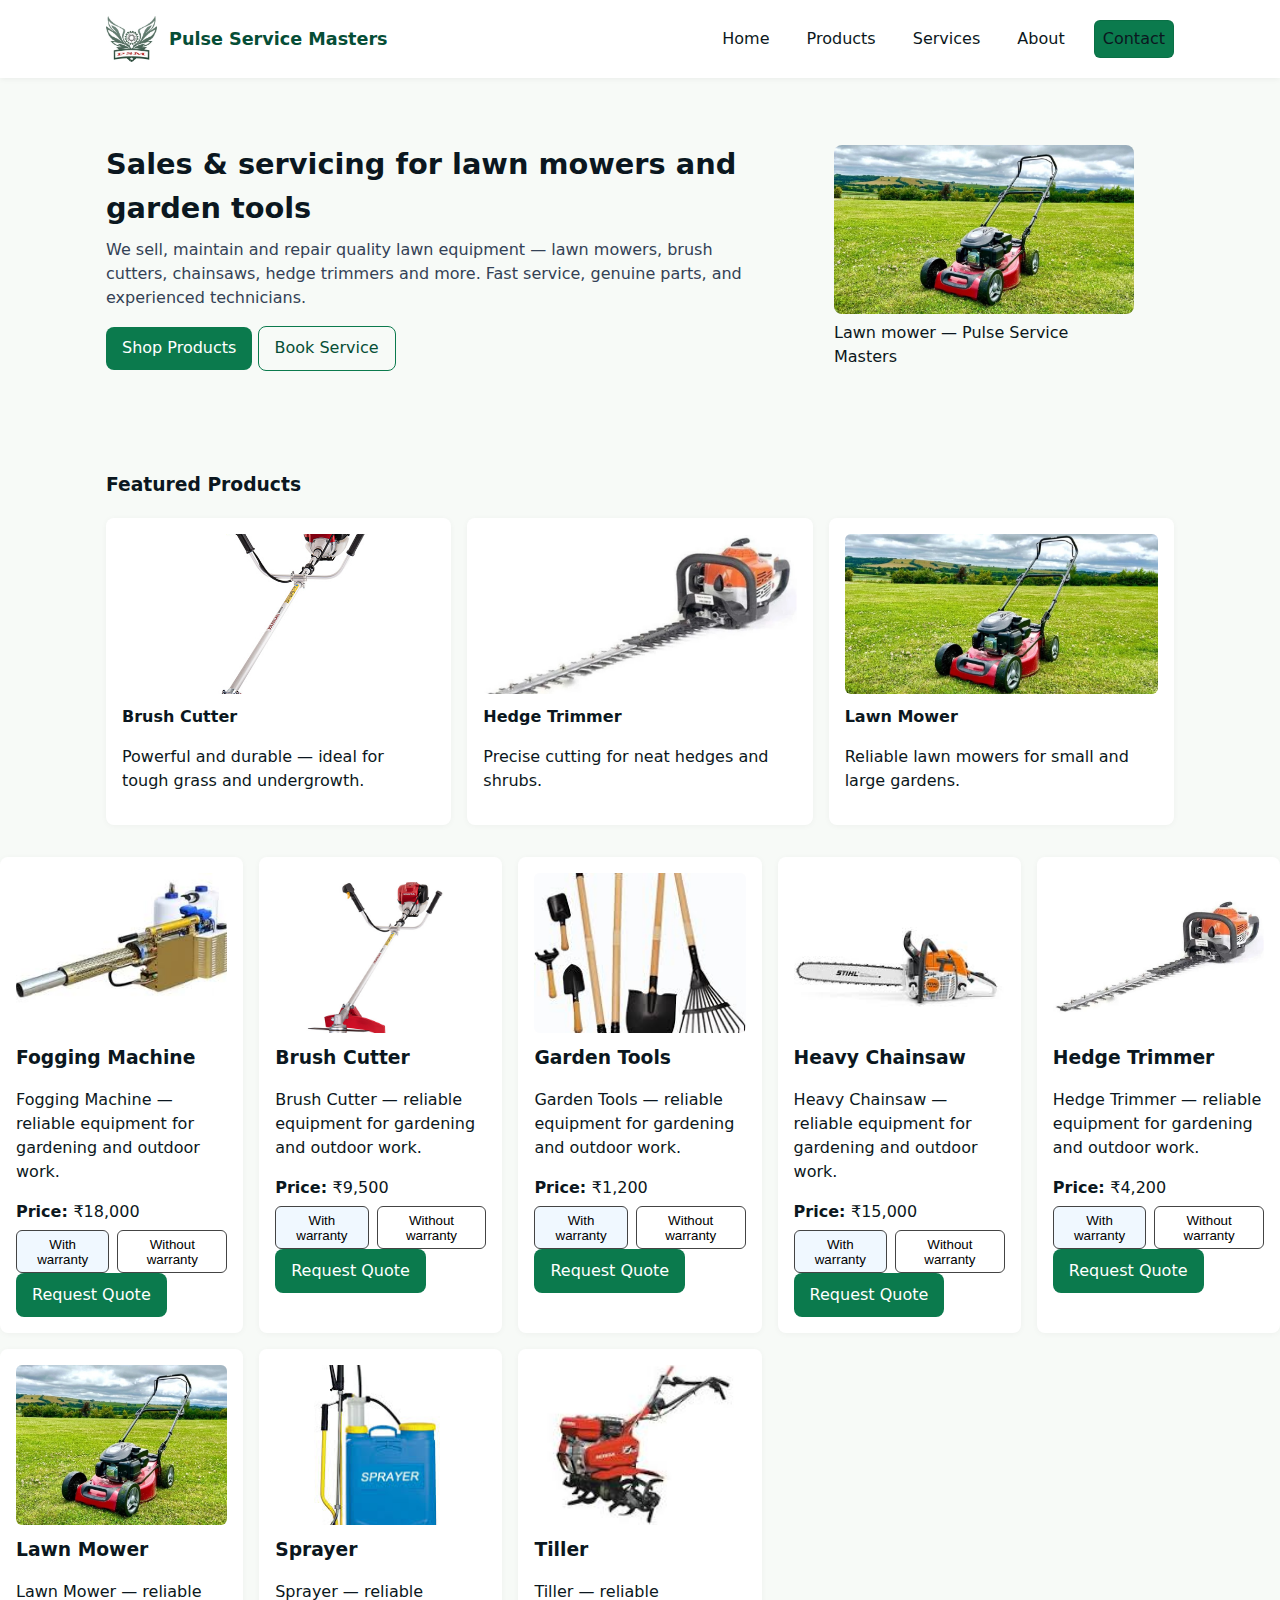
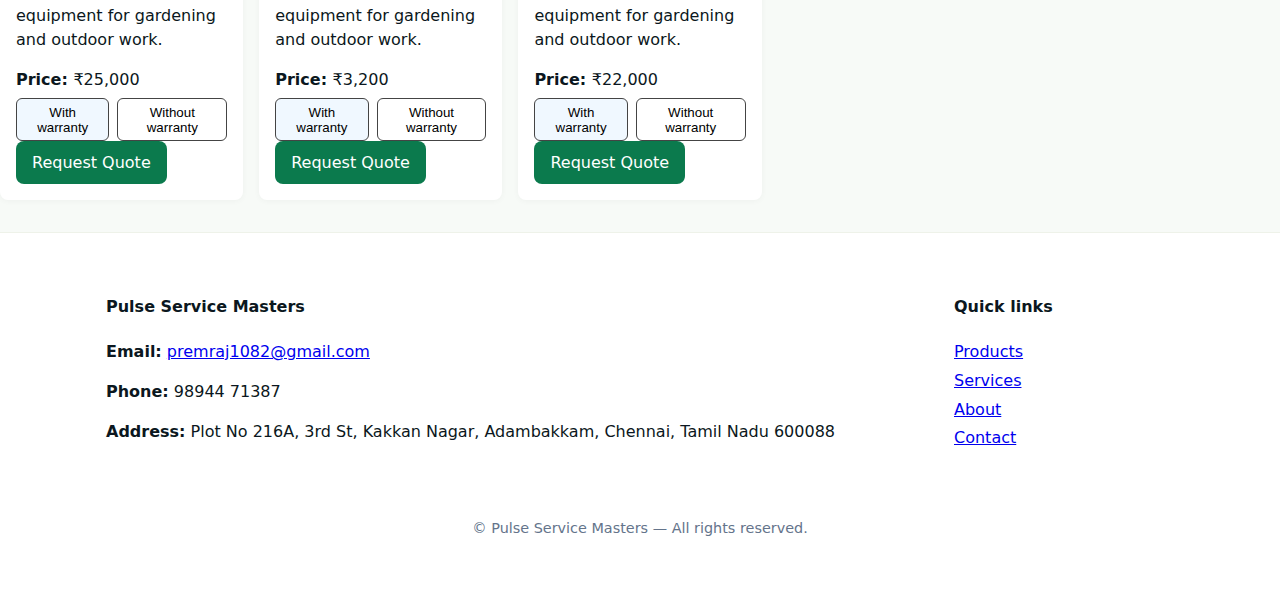
<file: index.html>
<!doctype html>
<html lang="en">
<head>
  <meta charset="utf-8" />
  <meta name="viewport" content="width=device-width,initial-scale=1" />
  <title>Pulse Service Masters — Lawn mowers & Garden Equipment</title>
  <meta name="description" content="Pulse Service Masters — Sales & servicing of lawn mowers, brush cutters, chainsaws, hedge trimmers and more." />
  <link rel="stylesheet" href="styles.css" />
</head>
<body>
  <header class="site-header" role="banner">
    <div class="container header-row">
      <div class="brand">
        <img src="assets/images/logo.png" alt="Pulse Service Masters logo" class="logo" />
        <h1 class="site-title">Pulse Service Masters</h1>
      </div>

      <nav class="nav" role="navigation" aria-label="Main navigation">
        <a href="index.html">Home</a>
        <a href="products.html">Products</a>
        <a href="services.html">Services</a>
        <a href="about.html">About</a>
        <a href="contact.html" class="btn btn-outline">Contact</a>
      </nav>
    </div>
  </header>

  <main role="main">
    <section class="hero" aria-label="Hero">
      <div class="container hero-grid">
        <div class="hero-copy">
          <h2>Sales & servicing for lawn mowers and garden tools</h2>
          <p>We sell, maintain and repair quality lawn equipment — lawn mowers, brush cutters, chainsaws, hedge trimmers and more. Fast service, genuine parts, and experienced technicians.</p>
          <div class="hero-ctas">
            <a href="products.html" class="btn">Shop Products</a>
            <a href="services.html" class="btn btn-secondary">Book Service</a>
          </div>
        </div>

        <figure class="hero-image" aria-hidden="false">
          <img src="assets/images/lawn-mower.jpg" alt="Lawn mower on grass">
          <figcaption class="sr-only">Lawn mower — Pulse Service Masters</figcaption>
        </figure>
      </div>
    </section>

    <section class="container preview-products" aria-label="Featured products">
      <h3>Featured Products</h3>
      <div class="cards product-preview">
        <article class="card product" aria-labelledby="p1">
          <img src="assets/images/brush-cutter.jpg" alt="Brush cutter">
          <h4 id="p1">Brush Cutter</h4>
          <p>Powerful and durable — ideal for tough grass and undergrowth.</p>
        </article>

        <article class="card product" aria-labelledby="p2">
          <img src="assets/images/hedge-trimmer.jpg" alt="Hedge trimmer">
          <h4 id="p2">Hedge Trimmer</h4>
          <p>Precise cutting for neat hedges and shrubs.</p>
        </article>

        <article class="card product" aria-labelledby="p3">
          <img src="assets/images/lawn-mower.jpg" alt="Lawn mower">
          <h4 id="p3">Lawn Mower</h4>
          <p>Reliable lawn mowers for small and large gardens.</p>
        </article>
      </div>
    </section>
  <section class="cards product-list" aria-label="Product list">

      <article class="card product" id="fogging-machine">
        <img src="assets/images/Fogging-machine.jpg" alt="Fogging Machine" />
        <h3>Fogging Machine</h3>
        <p>Fogging Machine — reliable equipment for gardening and outdoor work.</p>
        <div class="price-row"><strong>Price: </strong><span class="price" id="price-fogging-machine">₹18,000</span>
         <span class="warranty-cost" id="warranty-cost-fogging-machine"></span>
        </div>
        <div class="warranty-buttons">
          <button type="button" class="btn-warranty btn-with" data-pid="fogging-machine">With warranty</button>
          <button type="button" class="btn-warranty btn-without" data-pid="fogging-machine">Without warranty</button>
        </div>
        <a href="contact.html" class="btn">Request Quote</a>
      </article>


      <article class="card product" id="brush-cutter">
        <img src="assets/images/brush-cutter.jpg" alt="Brush Cutter" />
        <h3>Brush Cutter</h3>
        <p>Brush Cutter — reliable equipment for gardening and outdoor work.</p>
        <div class="price-row"><strong>Price: </strong><span class="price" id="price-brush-cutter">₹9,500</span>
         <span class="warranty-cost" id="warranty-cost-brush-cutter"></span>
        </div>
        <div class="warranty-buttons">
          <button type="button" class="btn-warranty btn-with" data-pid="brush-cutter">With warranty</button>
          <button type="button" class="btn-warranty btn-without" data-pid="brush-cutter">Without warranty</button>
        </div>
        <a href="contact.html" class="btn">Request Quote</a>
      </article>


      <article class="card product" id="garden-tools">
        <img src="assets/images/garden-tools.jpg" alt="Garden Tools" />
        <h3>Garden Tools</h3>
        <p>Garden Tools — reliable equipment for gardening and outdoor work.</p>
        <div class="price-row"><strong>Price: </strong><span class="price" id="price-garden-tools">₹1,200</span>
         <span class="warranty-cost" id="warranty-cost-garden-tools"></span>
        </div>
        <div class="warranty-buttons">
          <button type="button" class="btn-warranty btn-with" data-pid="garden-tools">With warranty</button>
          <button type="button" class="btn-warranty btn-without" data-pid="garden-tools">Without warranty</button>
        </div>
        <a href="contact.html" class="btn">Request Quote</a>
      </article>


      <article class="card product" id="heavy-chainsaw">
        <img src="assets/images/heavy-chainsaw.jpg" alt="Heavy Chainsaw" />
        <h3>Heavy Chainsaw</h3>
        <p>Heavy Chainsaw — reliable equipment for gardening and outdoor work.</p>
        <div class="price-row"><strong>Price: </strong><span class="price" id="price-heavy-chainsaw">₹15,000</span>
         <span class="warranty-cost" id="warranty-cost-heavy-chainsaw"></span>
        </div>
        <div class="warranty-buttons">
          <button type="button" class="btn-warranty btn-with" data-pid="heavy-chainsaw">With warranty</button>
          <button type="button" class="btn-warranty btn-without" data-pid="heavy-chainsaw">Without warranty</button>
        </div>
        <a href="contact.html" class="btn">Request Quote</a>
      </article>


      <article class="card product" id="hedge-trimmer">
        <img src="assets/images/hedge-trimmer.jpg" alt="Hedge Trimmer" />
        <h3>Hedge Trimmer</h3>
        <p>Hedge Trimmer — reliable equipment for gardening and outdoor work.</p>
        <div class="price-row"><strong>Price: </strong><span class="price" id="price-hedge-trimmer">₹4,200</span>
         <span class="warranty-cost" id="warranty-cost-hedge-trimmer"></span>
        </div>
        <div class="warranty-buttons">
          <button type="button" class="btn-warranty btn-with" data-pid="hedge-trimmer">With warranty</button>
          <button type="button" class="btn-warranty btn-without" data-pid="hedge-trimmer">Without warranty</button>
        </div>
        <a href="contact.html" class="btn">Request Quote</a>
      </article>


      <article class="card product" id="lawn-mower">
        <img src="assets/images/lawn-mower.jpg" alt="Lawn Mower" />
        <h3>Lawn Mower</h3>
        <p>Lawn Mower — reliable equipment for gardening and outdoor work.</p>
        <div class="price-row"><strong>Price: </strong><span class="price" id="price-lawn-mower">₹25,000</span>
         <span class="warranty-cost" id="warranty-cost-lawn-mower"></span>
        </div>
        <div class="warranty-buttons">
          <button type="button" class="btn-warranty btn-with" data-pid="lawn-mower">With warranty</button>
          <button type="button" class="btn-warranty btn-without" data-pid="lawn-mower">Without warranty</button>
        </div>
        <a href="contact.html" class="btn">Request Quote</a>
      </article>


      <article class="card product" id="sprayer">
        <img src="assets/images/sprayer.jpg" alt="Sprayer" />
        <h3>Sprayer</h3>
        <p>Sprayer — reliable equipment for gardening and outdoor work.</p>
        <div class="price-row"><strong>Price: </strong><span class="price" id="price-sprayer">₹3,200</span>
         <span class="warranty-cost" id="warranty-cost-sprayer"></span>
        </div>
        <div class="warranty-buttons">
          <button type="button" class="btn-warranty btn-with" data-pid="sprayer">With warranty</button>
          <button type="button" class="btn-warranty btn-without" data-pid="sprayer">Without warranty</button>
        </div>
        <a href="contact.html" class="btn">Request Quote</a>
      </article>


      <article class="card product" id="tiller">
        <img src="assets/images/tiller.jpg" alt="Tiller" />
        <h3>Tiller</h3>
        <p>Tiller — reliable equipment for gardening and outdoor work.</p>
        <div class="price-row"><strong>Price: </strong><span class="price" id="price-tiller">₹22,000</span>
         <span class="warranty-cost" id="warranty-cost-tiller"></span>
        </div>
        <div class="warranty-buttons">
          <button type="button" class="btn-warranty btn-with" data-pid="tiller">With warranty</button>
          <button type="button" class="btn-warranty btn-without" data-pid="tiller">Without warranty</button>
        </div>
        <a href="contact.html" class="btn">Request Quote</a>
      </article>

    </section>
</main>

  <footer class="site-footer" role="contentinfo">
    <div class="container footer-grid">
      <div>
        <h4>Pulse Service Masters</h4>
        <p><strong>Email:</strong> <a href="mailto:premraj1082@gmail.com">premraj1082@gmail.com</a></p>
        <p><strong>Phone:</strong> 98944 71387</p>
        <p><strong>Address:</strong> Plot No 216A, 3rd St, Kakkan Nagar, Adambakkam, Chennai, Tamil Nadu 600088</p>
      </div>
      <div>
        <h4>Quick links</h4>
        <ul class="footer-links">
          <li><a href="products.html">Products</a></li>
          <li><a href="services.html">Services</a></li>
          <li><a href="about.html">About</a></li>
          <li><a href="contact.html">Contact</a></li>
        </ul>
      </div>
    </div>

    <div class="container copyright">
      <p>&copy; <span id="year"></span> Pulse Service Masters — All rights reserved.</p>
    </div>
  </footer>

  <script src="script.js"></script>
</body>
</html>
</file>
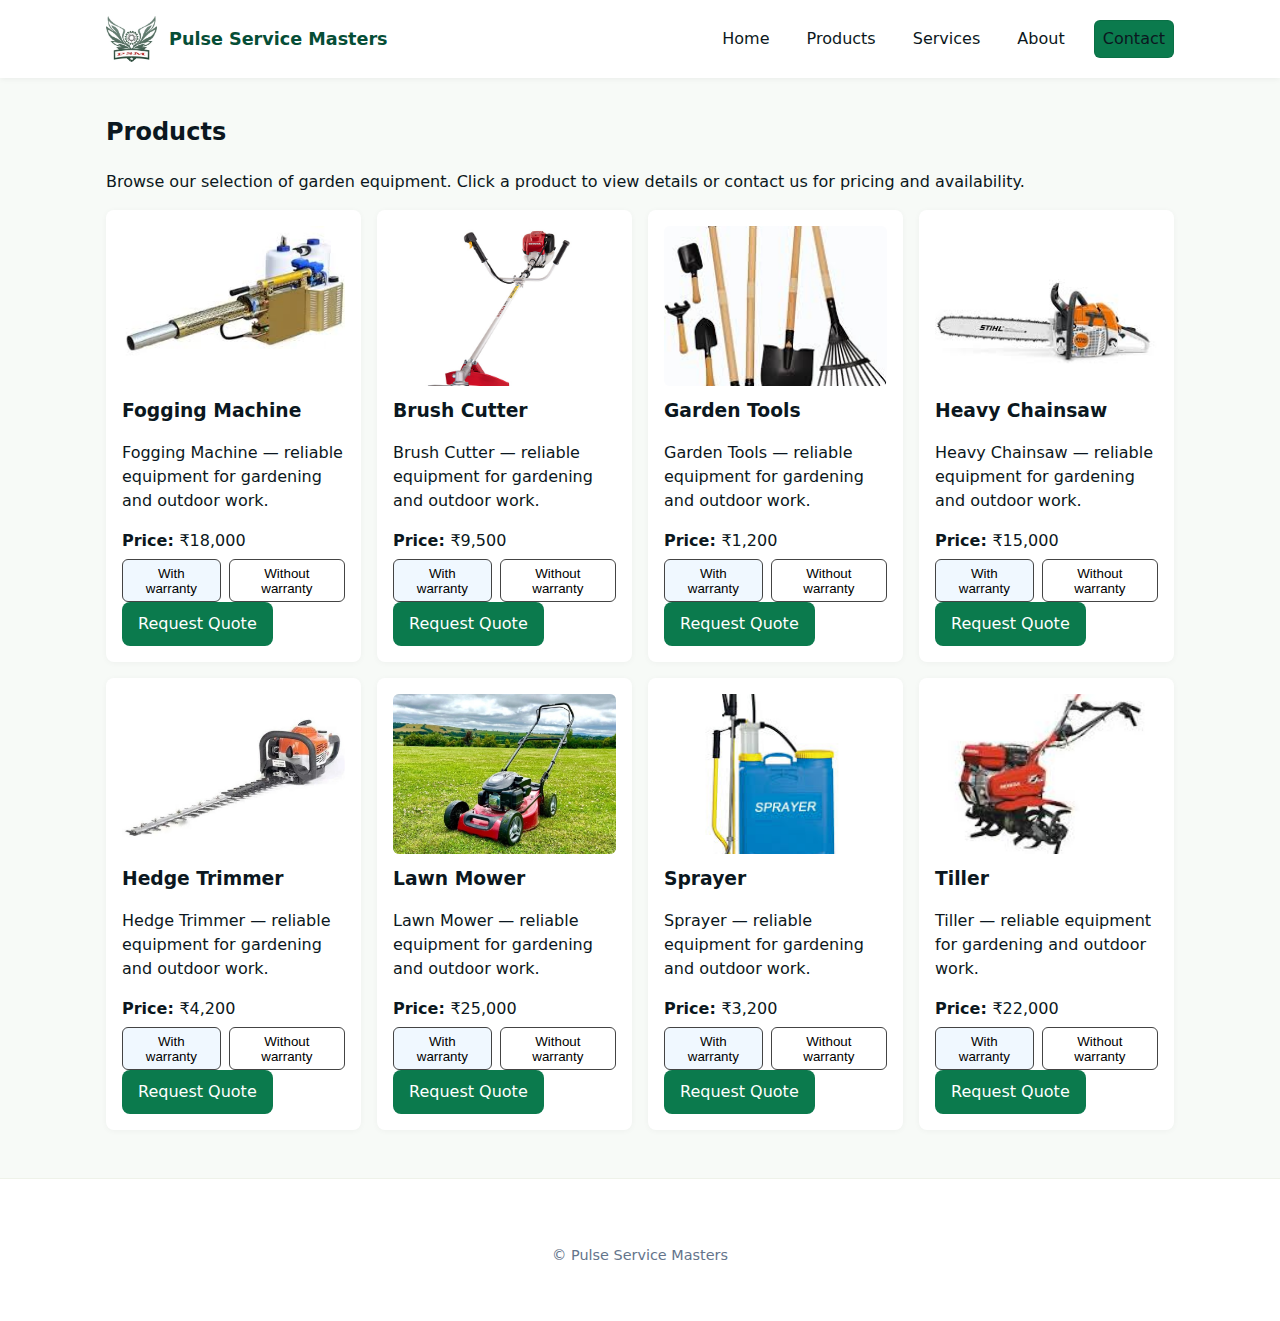
<file: products.html>
<!doctype html>
<html lang="en">
<head>
  <meta charset="utf-8" />
  <meta name="viewport" content="width=device-width,initial-scale=1" />
  <title>Products — Pulse Service Masters</title>
  <meta name="description" content="Product catalog — lawn mowers, brush cutters, chainsaws, hedge trimmers." />
  <link rel="stylesheet" href="styles.css" />
</head>
<body>
  <header class="site-header">
    <div class="container header-row">
      <div class="brand">
        <img src="assets/images/logo.png" alt="Pulse Service Masters logo" class="logo" />
        <h1 class="site-title">Pulse Service Masters</h1>
      </div>

      <nav class="nav" role="navigation" aria-label="Main navigation">
        <a href="index.html">Home</a>
        <a href="products.html" aria-current="page">Products</a>
        <a href="services.html">Services</a>
        <a href="about.html">About</a>
        <a href="contact.html" class="btn btn-outline">Contact</a>
      </nav>
    </div>
  </header>

  <main class="container">
    <h2>Products</h2>
    <p>Browse our selection of garden equipment. Click a product to view details or contact us for pricing and availability.</p>

    <section class="cards product-list" aria-label="Product list">

      <article class="card product" id="fogging-machine">
        <img src="assets/images/Fogging-machine.jpg" alt="Fogging Machine" />
        <h3>Fogging Machine</h3>
        <p>Fogging Machine — reliable equipment for gardening and outdoor work.</p>
        <div class="price-row"><strong>Price: </strong><span class="price" id="price-fogging-machine">₹18,000</span>
         <span class="warranty-cost" id="warranty-cost-fogging-machine"></span>
        </div>
        <div class="warranty-buttons">
          <button type="button" class="btn-warranty btn-with" data-pid="fogging-machine">With warranty</button>
          <button type="button" class="btn-warranty btn-without" data-pid="fogging-machine">Without warranty</button>
        </div>
        <a href="contact.html" class="btn">Request Quote</a>
      </article>


      <article class="card product" id="brush-cutter">
        <img src="assets/images/brush-cutter.jpg" alt="Brush Cutter" />
        <h3>Brush Cutter</h3>
        <p>Brush Cutter — reliable equipment for gardening and outdoor work.</p>
        <div class="price-row"><strong>Price: </strong><span class="price" id="price-brush-cutter">₹9,500</span>
         <span class="warranty-cost" id="warranty-cost-brush-cutter"></span>
        </div>
        <div class="warranty-buttons">
          <button type="button" class="btn-warranty btn-with" data-pid="brush-cutter">With warranty</button>
          <button type="button" class="btn-warranty btn-without" data-pid="brush-cutter">Without warranty</button>
        </div>
        <a href="contact.html" class="btn">Request Quote</a>
      </article>


      <article class="card product" id="garden-tools">
        <img src="assets/images/garden-tools.jpg" alt="Garden Tools" />
        <h3>Garden Tools</h3>
        <p>Garden Tools — reliable equipment for gardening and outdoor work.</p>
        <div class="price-row"><strong>Price: </strong><span class="price" id="price-garden-tools">₹1,200</span>
         <span class="warranty-cost" id="warranty-cost-garden-tools"></span>
        </div>
        <div class="warranty-buttons">
          <button type="button" class="btn-warranty btn-with" data-pid="garden-tools">With warranty</button>
          <button type="button" class="btn-warranty btn-without" data-pid="garden-tools">Without warranty</button>
        </div>
        <a href="contact.html" class="btn">Request Quote</a>
      </article>


      <article class="card product" id="heavy-chainsaw">
        <img src="assets/images/heavy-chainsaw.jpg" alt="Heavy Chainsaw" />
        <h3>Heavy Chainsaw</h3>
        <p>Heavy Chainsaw — reliable equipment for gardening and outdoor work.</p>
        <div class="price-row"><strong>Price: </strong><span class="price" id="price-heavy-chainsaw">₹15,000</span>
         <span class="warranty-cost" id="warranty-cost-heavy-chainsaw"></span>
        </div>
        <div class="warranty-buttons">
          <button type="button" class="btn-warranty btn-with" data-pid="heavy-chainsaw">With warranty</button>
          <button type="button" class="btn-warranty btn-without" data-pid="heavy-chainsaw">Without warranty</button>
        </div>
        <a href="contact.html" class="btn">Request Quote</a>
      </article>


      <article class="card product" id="hedge-trimmer">
        <img src="assets/images/hedge-trimmer.jpg" alt="Hedge Trimmer" />
        <h3>Hedge Trimmer</h3>
        <p>Hedge Trimmer — reliable equipment for gardening and outdoor work.</p>
        <div class="price-row"><strong>Price: </strong><span class="price" id="price-hedge-trimmer">₹4,200</span>
         <span class="warranty-cost" id="warranty-cost-hedge-trimmer"></span>
        </div>
        <div class="warranty-buttons">
          <button type="button" class="btn-warranty btn-with" data-pid="hedge-trimmer">With warranty</button>
          <button type="button" class="btn-warranty btn-without" data-pid="hedge-trimmer">Without warranty</button>
        </div>
        <a href="contact.html" class="btn">Request Quote</a>
      </article>


      <article class="card product" id="lawn-mower">
        <img src="assets/images/lawn-mower.jpg" alt="Lawn Mower" />
        <h3>Lawn Mower</h3>
        <p>Lawn Mower — reliable equipment for gardening and outdoor work.</p>
        <div class="price-row"><strong>Price: </strong><span class="price" id="price-lawn-mower">₹25,000</span>
         <span class="warranty-cost" id="warranty-cost-lawn-mower"></span>
        </div>
        <div class="warranty-buttons">
          <button type="button" class="btn-warranty btn-with" data-pid="lawn-mower">With warranty</button>
          <button type="button" class="btn-warranty btn-without" data-pid="lawn-mower">Without warranty</button>
        </div>
        <a href="contact.html" class="btn">Request Quote</a>
      </article>


      <article class="card product" id="sprayer">
        <img src="assets/images/sprayer.jpg" alt="Sprayer" />
        <h3>Sprayer</h3>
        <p>Sprayer — reliable equipment for gardening and outdoor work.</p>
        <div class="price-row"><strong>Price: </strong><span class="price" id="price-sprayer">₹3,200</span>
         <span class="warranty-cost" id="warranty-cost-sprayer"></span>
        </div>
        <div class="warranty-buttons">
          <button type="button" class="btn-warranty btn-with" data-pid="sprayer">With warranty</button>
          <button type="button" class="btn-warranty btn-without" data-pid="sprayer">Without warranty</button>
        </div>
        <a href="contact.html" class="btn">Request Quote</a>
      </article>


      <article class="card product" id="tiller">
        <img src="assets/images/tiller.jpg" alt="Tiller" />
        <h3>Tiller</h3>
        <p>Tiller — reliable equipment for gardening and outdoor work.</p>
        <div class="price-row"><strong>Price: </strong><span class="price" id="price-tiller">₹22,000</span>
         <span class="warranty-cost" id="warranty-cost-tiller"></span>
        </div>
        <div class="warranty-buttons">
          <button type="button" class="btn-warranty btn-with" data-pid="tiller">With warranty</button>
          <button type="button" class="btn-warranty btn-without" data-pid="tiller">Without warranty</button>
        </div>
        <a href="contact.html" class="btn">Request Quote</a>
      </article>

    </section>
  </main>

  <footer class="site-footer">
    <div class="container copyright">
      <p>&copy; <span id="year"></span> Pulse Service Masters</p>
    </div>
  </footer>

  <script src="script.js"></script>
</body>
</html>
</file>
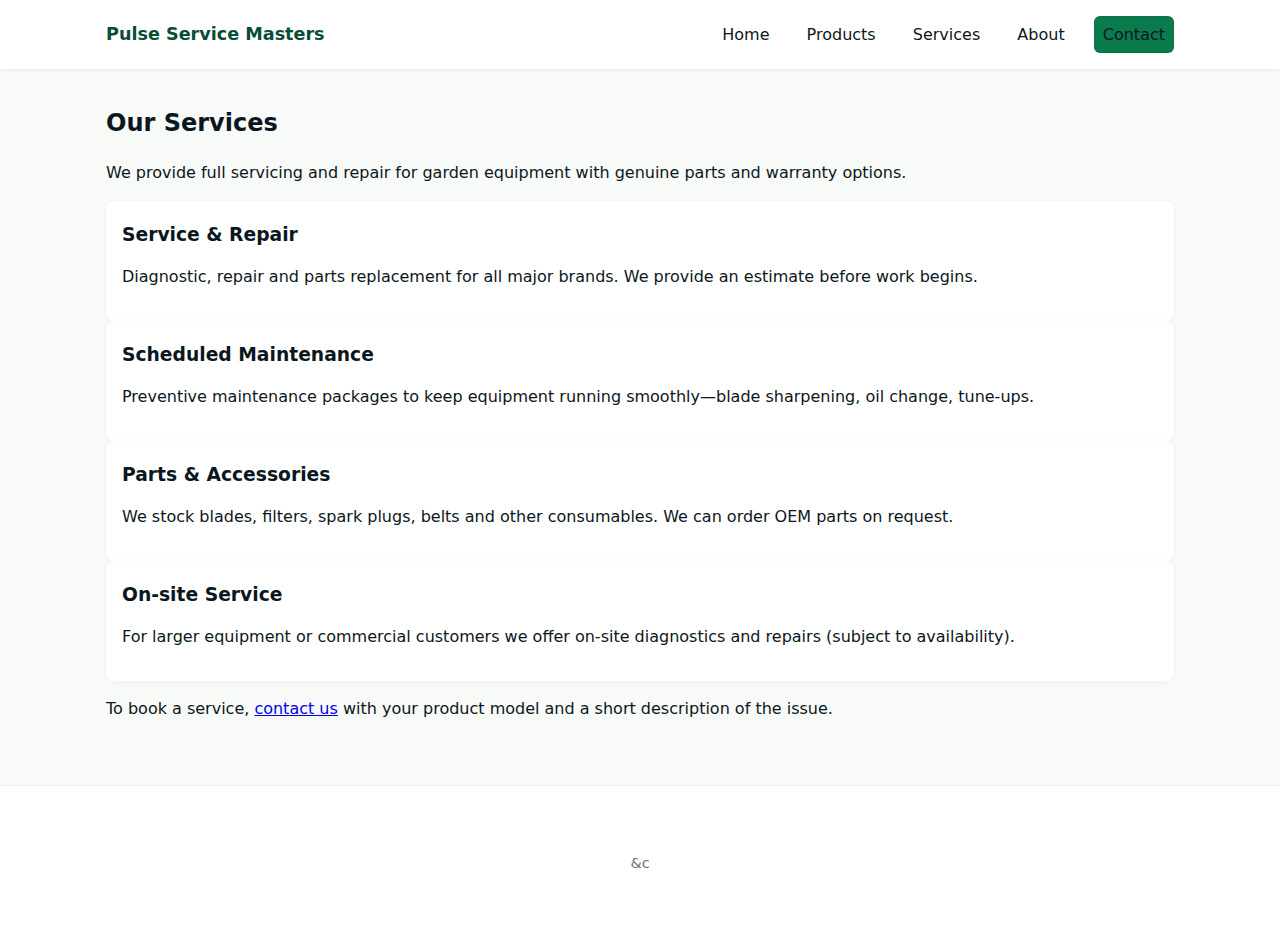
<file: services.html>
<!doctype html>
<html lang="en">
<head>
<meta charset="utf-8" />
<meta name="viewport" content="width=device-width,initial-scale=1" />
<title>Services — Pulse Service Masters</title>
<meta name="description" content="Services — servicing, maintenance, parts replacement and warranty work for lawn equipment." />
<link rel="stylesheet" href="styles.css" />
</head>
<body>
<header class="site-header">
<div class="container header-row">
<div class="brand"><h1 class="site-title">Pulse Service Masters</h1></div>
<nav class="nav">
<a href="index.html">Home</a>
<a href="products.html">Products</a>
<a href="services.html">Services</a>
<a href="about.html">About</a>
<a href="contact.html" class="btn btn-outline">Contact</a>
</nav>
</div>
</header>

<main class="container">
<h2>Our Services</h2>
<p>We provide full servicing and repair for garden equipment with genuine parts and warranty options.</p>

<div class="cards">
<article class="card">
<h3>Service & Repair</h3>
<p>Diagnostic, repair and parts replacement for all major brands. We provide an estimate before work begins.</p>
</article>

<article class="card">
<h3>Scheduled Maintenance</h3>
<p>Preventive maintenance packages to keep equipment running smoothly—blade sharpening, oil change, tune-ups.</p>
</article>

<article class="card">
<h3>Parts & Accessories</h3>
<p>We stock blades, filters, spark plugs, belts and other consumables. We can order OEM parts on request.</p>
</article>

<article class="card">
<h3>On-site Service</h3>
<p>For larger equipment or commercial customers we offer on-site diagnostics and repairs (subject to availability).</p>
</article>
</div>

<p class="mt-2">To book a service, <a href="contact.html">contact us</a> with your product model and a short description of the issue.</p>
</main>

<footer class="site-footer">
<div class="container copyright">
<p>&c
</file>
<file: styles.css>
:root{--max-w:1100px;--accent:#0b7a4d;--accent-2:#064e36;--bg:#f7faf7;--text:#0b1720;font-family:Inter, system-ui, -apple-system, 'Segoe UI', Roboto, 'Helvetica Neue', Arial}*{box-sizing:border-box}body{margin:0;color:var(--text);background:var(--bg);line-height:1.5}.container{max-width:var(--max-w);margin:0 auto;padding:1rem}.header-row{display:flex;align-items:center;justify-content:space-between;gap:1rem}.brand{display:flex;align-items:center;gap:.75rem}.logo{height:46px}.site-title{margin:0;font-size:1.1rem;font-weight:700;color:var(--accent-2)}.site-header{background:white;box-shadow:0 1px 6px rgba(2,6,23,.06)}.nav a{margin-left:1rem;text-decoration:none;color:inherit;padding:.35rem .5rem;border-radius:6px}.nav a:hover{background:rgba(0,0,0,0.03)}.btn{display:inline-block;padding:.6rem 1rem;border-radius:8px;background:var(--accent);color:white;text-decoration:none;border:none;cursor:pointer}.btn-outline{border:1px solid rgba(0,0,0,0.08);padding:.5rem .8rem;border-radius:8px}.btn-sm{padding:.4rem .6rem;font-size:.9rem}.btn-secondary{background:transparent;color:var(--accent-2);border:1px solid var(--accent)}.hero{padding:2.2rem 0}.hero-grid{display:grid;grid-template-columns:1fr 380px;gap:1rem;align-items:center}.hero h2{font-size:1.8rem;margin:0 0 .5rem}.hero p{margin:0 0 1rem;color:#334155}.hero-image img{width:100%;border-radius:8px;object-fit:cover}.features .cards, .product-list, .cards.product-preview{display:grid;grid-template-columns:repeat(auto-fit,minmax(240px,1fr));gap:1rem;margin-top:1rem}.card{background:white;padding:1rem;border-radius:8px;box-shadow:0 1px 6px rgba(2,6,23,.04)}.card h3, .card h4{margin:.25rem 0 .5rem}.product img{width:100%;height:160px;object-fit:cover;border-radius:6px}footer.site-footer{margin-top:2rem;background:#fff;padding:1.5rem 0;border-top:1px solid #eef2e9}.footer-grid{display:grid;grid-template-columns:1fr 220px;gap:1rem}.footer-links{list-style:none;padding:0;margin:0}.footer-links li{margin-bottom:.3rem}.contact-page label{display:block;margin-bottom:.6rem}.contact-page input,.contact-page textarea{width:100%;padding:.6rem;border:1px solid #e7eee6;border-radius:6px;margin-top:.35rem}.mt-2{margin-top:1rem}.copyright{text-align:center;color:#64748b;font-size:.9rem;margin-top:0.75rem}@media (max-width:900px){.hero-grid{grid-template-columns:1fr}.footer-grid{grid-template-columns:1fr}.header-row{flex-direction:column;align-items:flex-start}}

.warranty-buttons { display:flex; gap:0.5rem; margin-top:0.4rem; }
.btn-warranty { padding:0.35rem 0.6rem; border-radius:6px; border:1px solid #444; background:#fff; cursor:pointer; }
.btn-with { background:#f0f8ff; }
.btn-without { background:#fff; }
</file>
